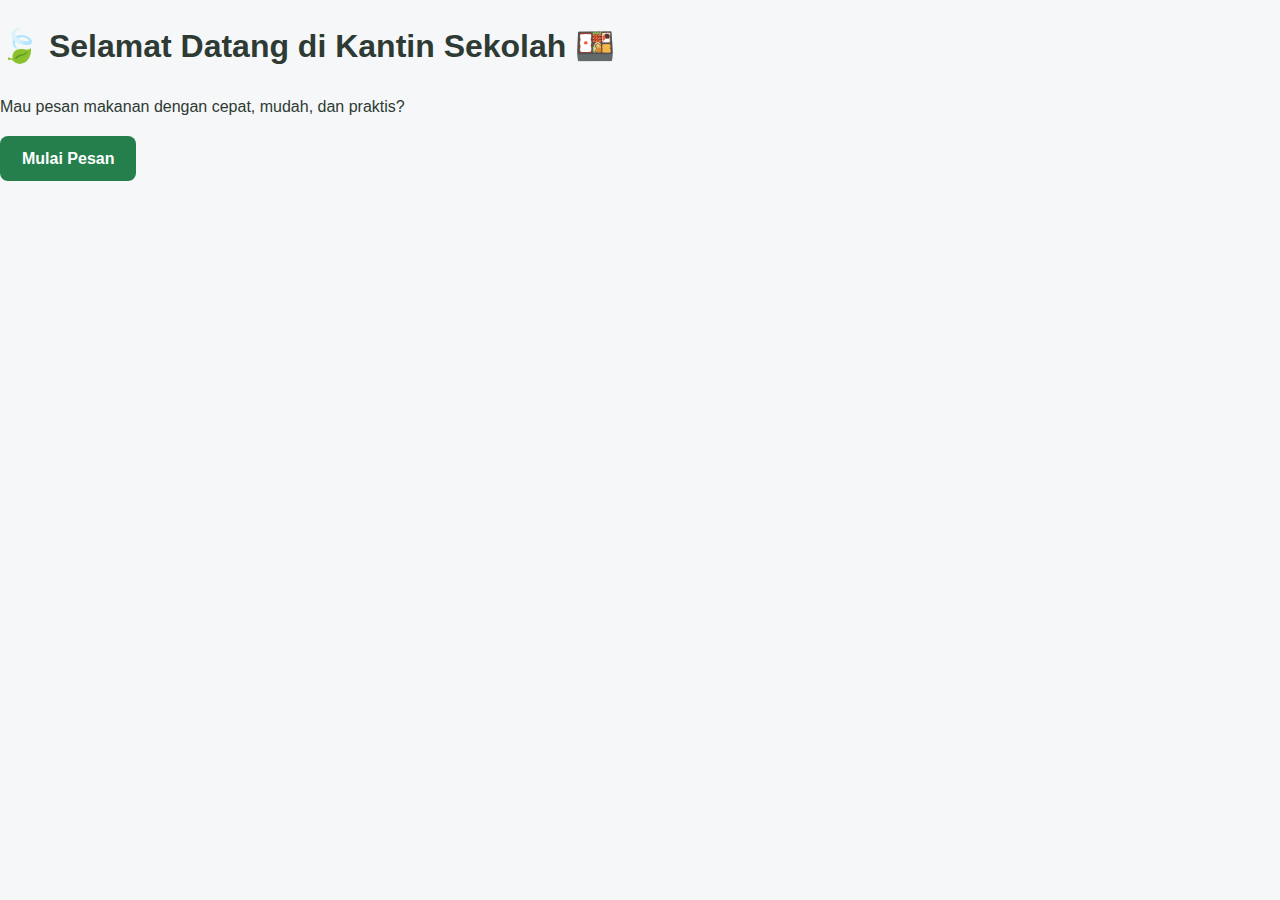
<file: index.html>
<!DOCTYPE html>
<html lang="id">
<head>
    <meta charset="UTF-8">
    <meta name="viewport" content="width=device-width, initial-scale=1.0">
    <title>Kantin Sekolah</title>
    <link rel="stylesheet" href="style.css">
</head>
<body class="landing">

    <!-- Dekorasi background bulat -->
    <div class="circle circle1"></div>
    <div class="circle circle2"></div>
    <div class="circle circle3"></div>

    <div class="landing-container">
        <h1>🍃 Selamat Datang di Kantin Sekolah 🍱</h1>
        <p>Mau pesan makanan dengan cepat, mudah, dan praktis?</p>
        <a href="menu.html" class="btn">Mulai Pesan</a>
    </div>
</body>
</html>
</file>
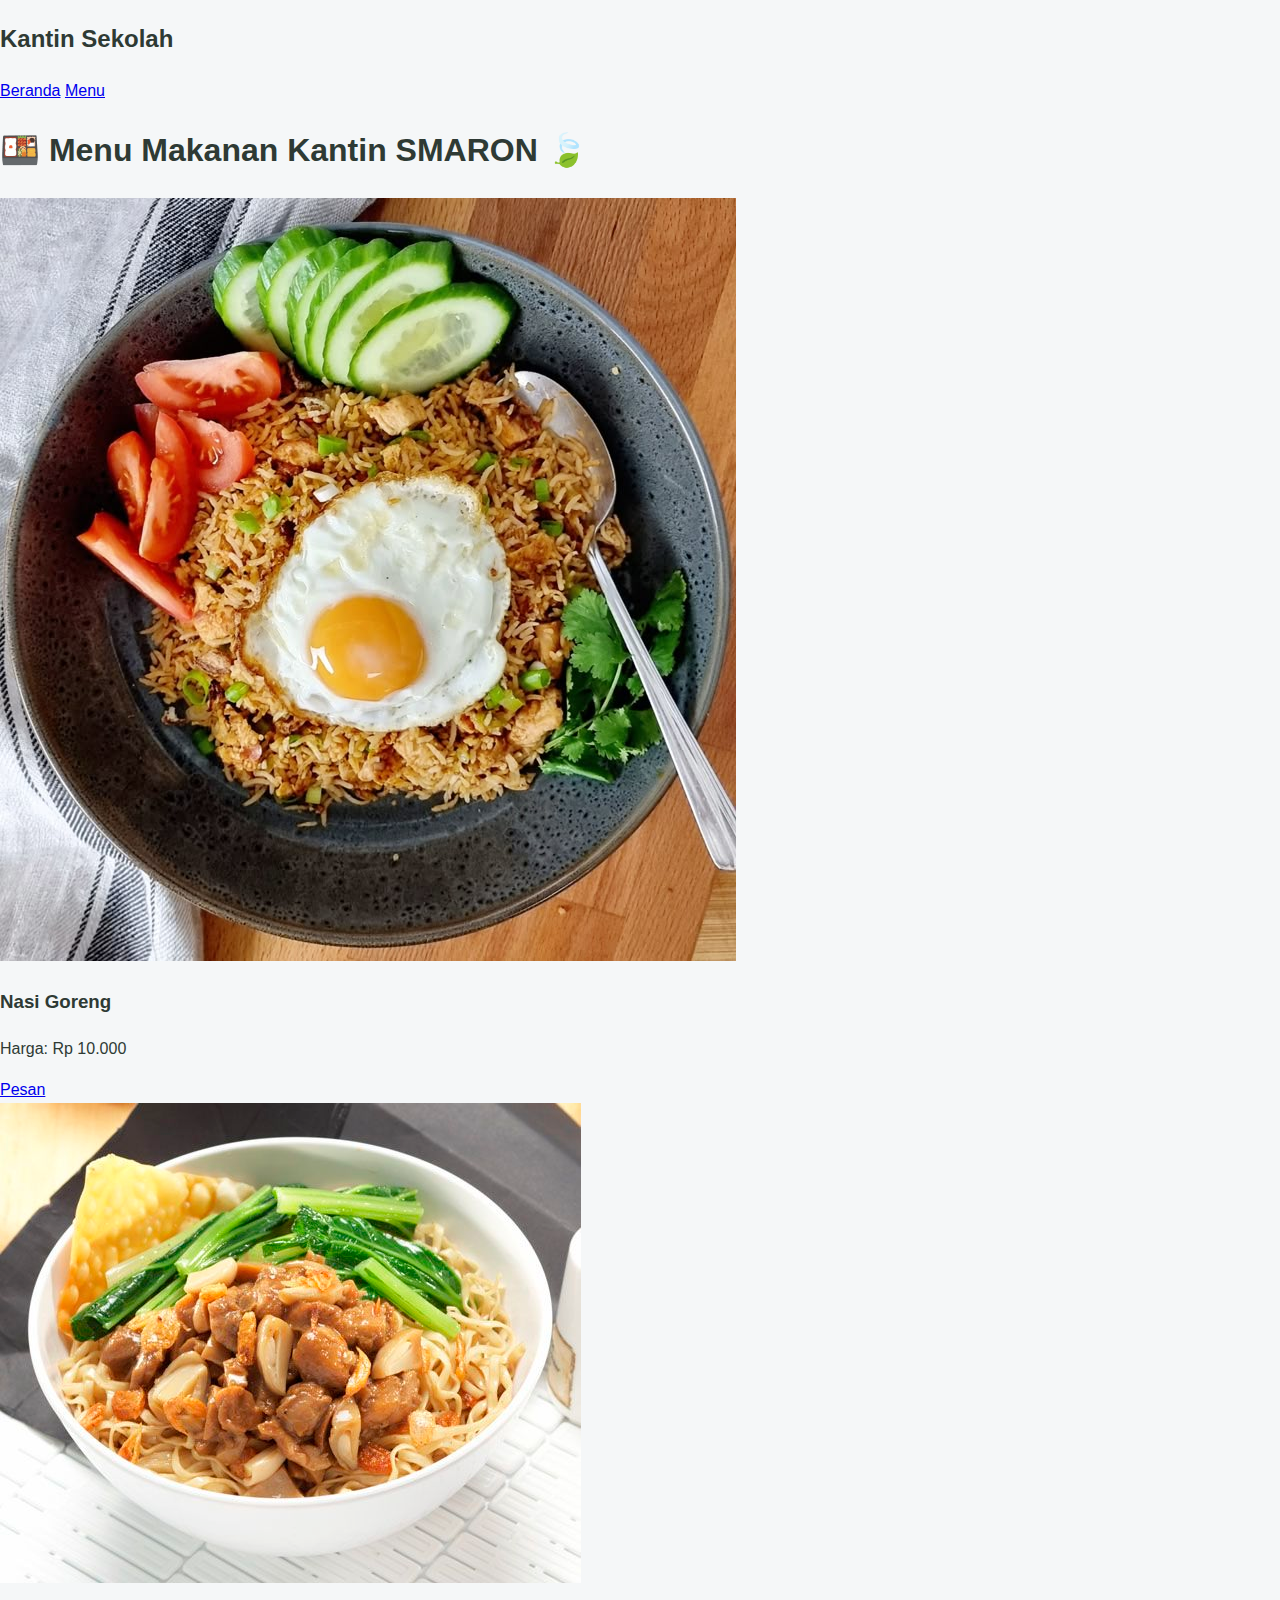
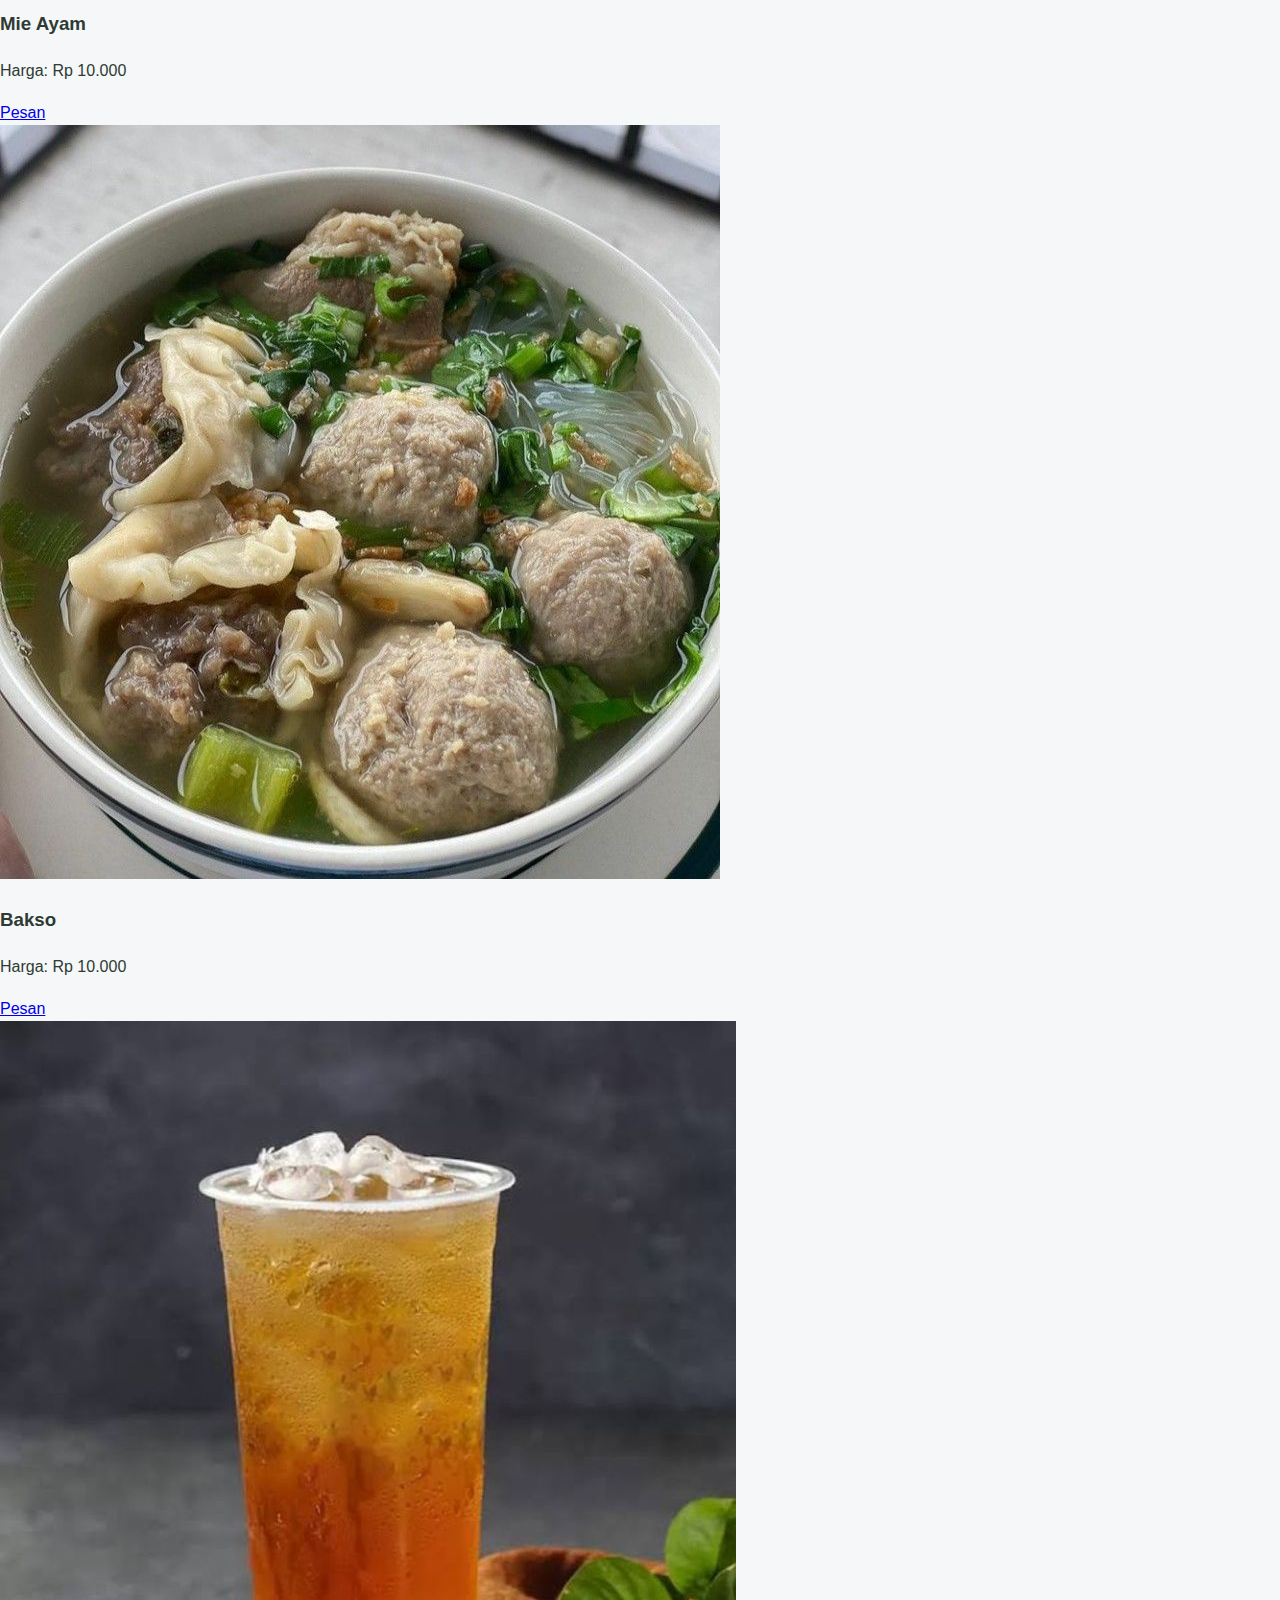
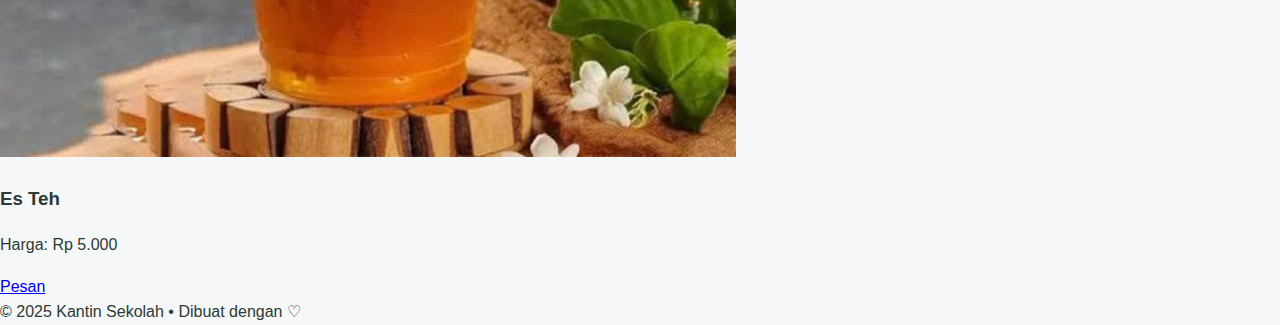
<file: menu.html>
<!DOCTYPE html>
<html lang="id">
<head>
    <meta charset="UTF-8">
    <meta name="viewport" content="width=device-width, initial-scale=1.0">
    <title>Menu Kantin</title>
    <link rel="stylesheet" href="style.css">
</head>
<body class="menu-page">

    <div class="navbar">
    <h2>Kantin Sekolah</h2>
    <div class="nav-links">
        <a href="index.html">Beranda</a>
        <a href="menu.html">Menu</a>
    </div>
</div>

    <h1 class="title">🍱 Menu Makanan Kantin SMARON 🍃</h1>

    <div class="menu-grid fade-in">

        <!-- Item 1 -->
        <div class="menu-card">
            <img src="Nasi Goreng Recipe (Indonesian Fried Rice).jpg" alt="Nasi Goreng">
            <h3>Nasi Goreng</h3>
            <p>Harga: Rp 10.000</p>
            <a href="pesan.html?item=Nasi Goreng&harga=12000" class="btn-menu">Pesan</a>
        </div>

        <!-- Item 2 -->
        <div class="menu-card">
            <img src="Mie Ayam.jpg" alt="Mie Ayam">
            <h3>Mie Ayam</h3>
            <p>Harga: Rp 10.000</p>
            <a href="pesan.html?item=Mie Ayam&harga=10000" class="btn-menu">Pesan</a>
        </div>

        <!-- Item 3 -->
        <div class="menu-card">
            <img src="Bakso.jpg" alt="Bakso">
            <h3>Bakso</h3>
            <p>Harga: Rp 10.000</p>
            <a href="pesan.html?item=Bakso&harga=13000" class="btn-menu">Pesan</a>
        </div>

        <!-- Item 4 -->
        <div class="menu-card">
            <img src="bisa dingin dan panas hanya utk instan  silahkan….jpg" alt="Es Teh">
            <h3>Es Teh</h3>
            <p>Harga: Rp 5.000</p>
            <a href="pesan.html?item=Es Teh&harga=5000" class="btn-menu">Pesan</a>
        </div>

    </div>

    <div class="footer">
    © 2025 Kantin Sekolah • Dibuat dengan ♡
</div>

</body>
</html>
</file>
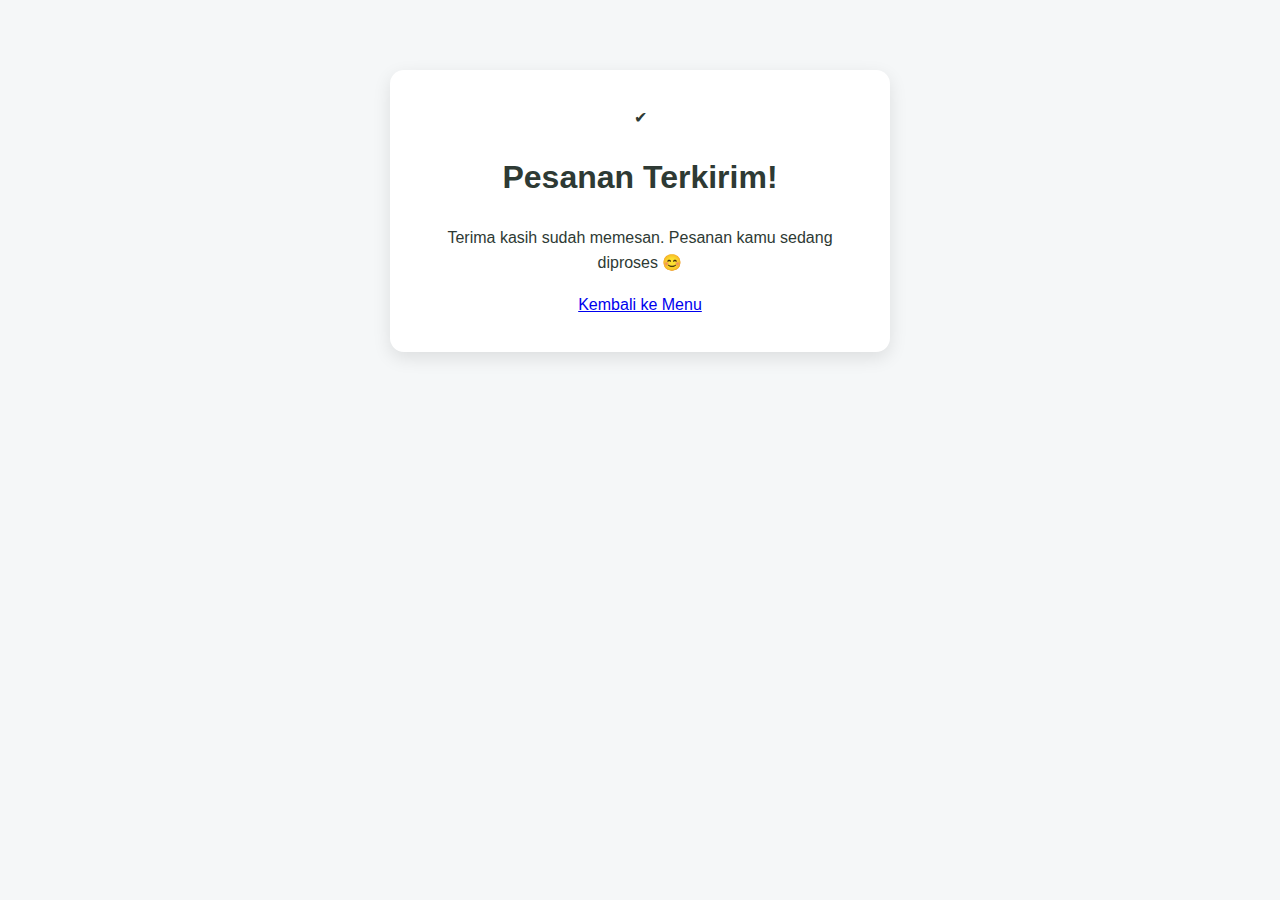
<file: success.html>
<!DOCTYPE html>
<html lang="id">
<head>
    <meta charset="UTF-8">
    <meta name="viewport" content="width=device-width, initial-scale=1.0">
    <title>Pesanan Berhasil</title>
    <link rel="stylesheet" href="style.css">
</head>

<body class="success-page">

    <div class="success-box">
        <div class="icon-check">✔</div>
        <h1>Pesanan Terkirim!</h1>
        <p>Terima kasih sudah memesan. Pesanan kamu sedang diproses 😊</p>

        <a href="menu.html" class="btn-back">Kembali ke Menu</a>
    </div>

</body>
</html>
</file>
<file: style.css>
/* --- GLOBAL --- */
body {
    margin: 0;
    font-family: "Poppins", sans-serif;
    background: #f5f7f8;
    color: #2e3a34;
    line-height: 1.6;
}

/* --- HEADER NAVBAR --- */
header {
    background: #1d5c39;
    padding: 18px 40px;
    color: white;
    font-size: 20px;
    font-weight: 600;
    text-align: center;
    box-shadow: 0px 4px 10px rgba(0,0,0,0.15);
}

/* --- PAGE TITLE --- */
.page-title {
    text-align: center;
    font-size: 32px;
    margin-top: 40px;
    color: #1d5c39;
    font-weight: 700;
}

/* --- GRID CONTAINER --- */
.grid-container {
    width: 90%;
    margin: 40px auto;
    display: grid;
    grid-template-columns: repeat(auto-fit, minmax(260px, 1fr));
    gap: 30px;
}

/* --- CARD STYLE --- */
.card {
    background: white;
    border-radius: 14px;
    overflow: hidden;
    box-shadow: 0 4px 14px rgba(0,0,0,0.08);
    transition: 0.25s ease;
}

.card:hover {
    transform: translateY(-6px);
    box-shadow: 0 10px 22px rgba(0,0,0,0.1);
}

.card img {
    width: 100%;
    height: 180px;
    object-fit: cover;
}

.card-content {
    padding: 18px 20px;
}

.card h3 {
    font-size: 22px;
    color: #1d5c39;
    margin: 5px 0;
}

.card .price {
    font-weight: 700;
    color: #247f4c;
    margin-bottom: 8px;
}

/* --- BUTTONS --- */
.btn {
    padding: 10px 22px;
    display: inline-block;
    background: #247f4c;
    color: white !important;
    border-radius: 8px;
    text-decoration: none;
    font-weight: 600;
    transition: 0.25s ease;
}

.btn:hover {
    background: #195c35;
}

/* --- FORM STYLE --- */
.form-box {
    width: 90%;
    max-width: 480px;
    margin: 50px auto;
    background: white;
    padding: 28px;
    border-radius: 14px;
    box-shadow: 0 4px 14px rgba(0,0,0,0.08);
}

label {
    font-weight: 600;
    color: #1d5c39;
}

input, select, textarea {
    width: 100%;
    padding: 12px;
    margin: 8px 0 15px;
    border: 2px solid #d6e7db;
    border-radius: 10px;
    font-size: 16px;
}

/* Submit Button */
.submit-btn {
    background: #247f4c;
    padding: 12px;
    width: 100%;
    color: white;
    border: none;
    font-size: 18px;
    border-radius: 10px;
    cursor: pointer;
}

.submit-btn:hover {
    background: #195c35;
}

/* --- SUCCESS PAGE --- */
.success-box {
    margin: 70px auto;
    max-width: 430px;
    background: white;
    padding: 35px;
    border-radius: 14px;
    box-shadow: 0 6px 18px rgba(0,0,0,0.1);
    text-align: center;
}

.success-icon {
    font-size: 70px;
    color: #247f4c;
    margin-bottom: 15px;
}

.success-title {
    color: #1d5c39;
    font-size: 28px;
    font-weight: 700;
}

.success-subtitle {
    color: #3b4d43;
    margin-bottom: 20px;
}

/* --- FOOTER --- */
footer {
    text-align: center;
    background: #1d5c39;
    color: white;
    padding: 18px;
    margin-top: 40px;
    font-size: 14px;
    letter-spacing: 0.5px;
}

/* --- RESPONSIVE --- */
@media (max-width: 600px) {
    .page-title {
        font-size: 26px;
    }

    .card img {
        height: 150px;
    }

    .form-box {
        padding: 20px;
    }
}
</file>
